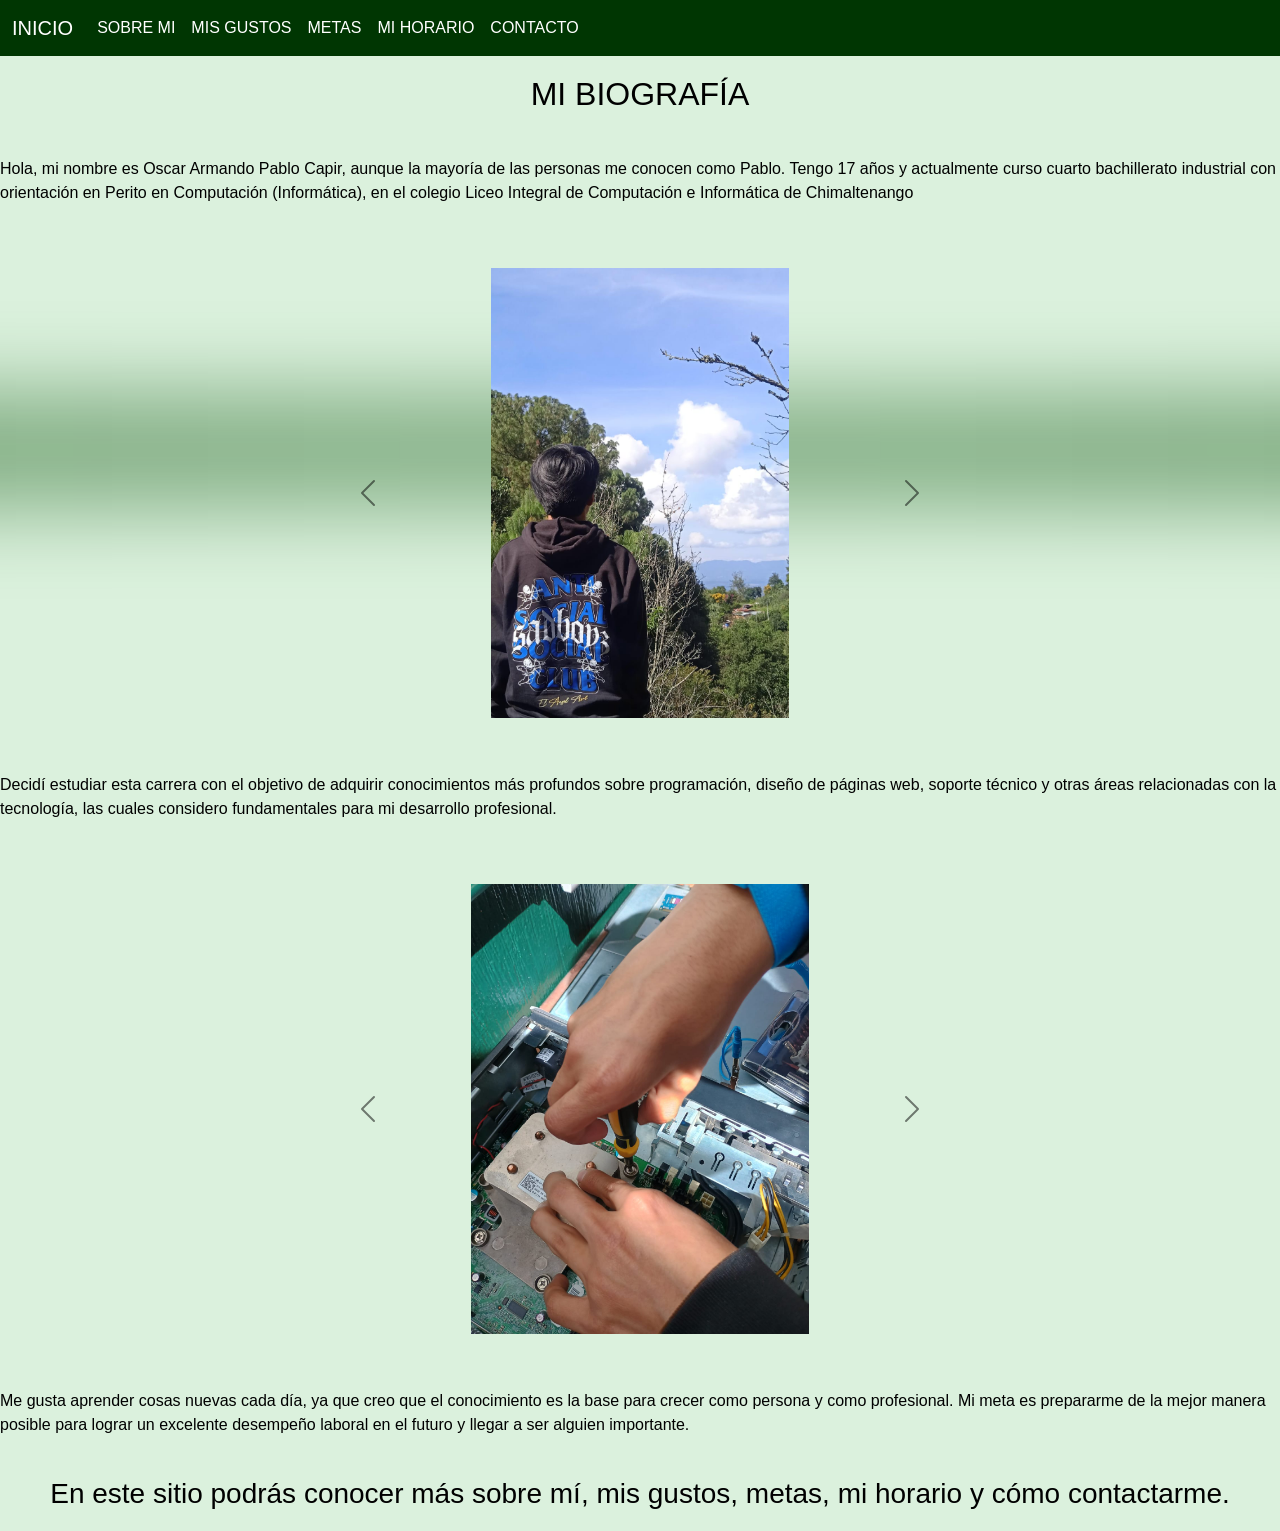
<file: index.html>
<!DOCTYPE html>
<html lang="en">
<head>
    <meta charset="UTF-8">
    <meta name="viewport" content="width= , initial-scale=1.0">
    <title>Document</title>
<!-- enlace boodstrap barra -->
<link href="https://cdn.jsdelivr.net/npm/bootstrap@5.3.8/dist/css/bootstrap.min.css" rel="stylesheet" integrity="sha384-sRIl4kxILFvY47J16cr9ZwB07vP4J8+LH7qKQnuqkuIAvNWLzeN8tE5YBujZqJLB" crossorigin="anonymous">
<!-- enlace boodstrap css --> 
<link rel="stylesheet" href="css/estilos.css">
<!-- enlace boodstrap logos -->
<link href="https://cdn.jsdelivr.net/npm/bootstrap-icons/font/bootstrap-icons.css" rel="stylesheet">
</head>
<!-- barra de navegacion -->
<nav class="navbar navbar-expand-lg navbar-dark fixed-top mi-navbar">

  <div class="container-fluid">
     <a class="navbar-brand" href="index.html">INICIO</a>
    <button class="navbar-toggler" type="button" data-bs-toggle="collapse" data-bs-target="#navbarNav" aria-controls="navbarNav" aria-expanded="false" aria-label="Toggle navigation">
      <span class="navbar-toggler-icon"></span>
    </button>
    <div class="collapse navbar-collapse" id="navbarNav">
      <ul class="navbar-nav">
        <li class="nav-item">
          <a class="nav-link" href="resouses/sobre_mi.html"> SOBRE MI </a>
        </li>
        <li class="nav-item">
          <a class="nav-link" href="resouses/mis_gustos.html"> MIS GUSTOS </a>
        </li>
        <li class="nav-item">
          <a class="nav-link" href="resouses/contacto.html"> METAS </a>
        </li>
        <li class="nav-item">
          <a class="nav-link" href="resouses/mi_horario.html"> MI HORARIO </a>
        </li>
        <li class="nav-item">
          <a class="nav-link" href="resouses/contacto.html"> CONTACTO </a>
        </li>
      </ul>
    </div>
  </div>
</nav>
<body>
    <!-- contenido sobre mi -->
<h2>MI BIOGRAFÍA</h2>
<br>
<p> Hola, mi nombre es Oscar Armando Pablo Capir, aunque la mayoría de las personas me conocen como Pablo. Tengo 17 años y actualmente curso cuarto bachillerato industrial con orientación en Perito en Computación (Informática), en el  colegio Liceo Integral de Computación e Informática de Chimaltenango </p>
<!-- CARRUSEL 1 -->
<div id="carouselInicio" class="carousel slide w-50 mx-auto mt-5" data-bs-ride="carousel">
  <div class="carousel-inner">

    <div class="carousel-item active">
      <img src="resouses/IMG/IM1.jpg" class="d-block w-100">
    </div>

    <div class="carousel-item">
      <img src="resouses/IMG/IM18.jpeg" class="d-block w-100">
    </div>
    <div class="carousel-item">
      <img src="resouses/IMG/IM19.jpeg" class="d-block w-100">
    </div>
  </div>

  <button class="carousel-control-prev carousel-control-dark"
          type="button" data-bs-target="#carouselInicio" data-bs-slide="prev">
    <span class="carousel-control-prev-icon"></span>
  </button>

  <button class="carousel-control-next carousel-control-dark"
          type="button" data-bs-target="#carouselInicio" data-bs-slide="next">
    <span class="carousel-control-next-icon"></span>
  </button>
</div>
<p> Decidí estudiar esta carrera con el objetivo de adquirir conocimientos más profundos sobre programación, diseño de páginas web, soporte técnico y otras áreas relacionadas con la tecnología, las cuales considero fundamentales para mi desarrollo profesional. </p>
 <!-- CARRUSEL 2 -->
  <div id="carouselDos" class="carousel slide w-50 mx-auto mt-5" data-bs-ride="carousel">
  <div class="carousel-inner">
    <div class="carousel-item active">
      <img src="resouses/IMG/IM8.jpeg" class="d-block w-100">
    </div>
    <div class="carousel-item">
      <img src="resouses/IMG/IM9.jpeg" class="d-block w-100">
    </div>
    <div class="carousel-item">
      <img src="resouses/IMG/IM10.jpeg" class="d-block w-100">
    </div>
    <div class="carousel-item">
      <img src="resouses/IMG/IM16.jpeg" class="d-block w-100">
    </div>
    <div class="carousel-item">
      <img src="resouses/IMG/IM20.jpeg" class="d-block w-100">
    </div>
    <div class="carousel-item">
      <img src="resouses/IMG/IM22.jpeg" class="d-block w-100">
    </div>
    <div class="carousel-item">
      <img src="resouses/IMG/IM21.jpeg" class="d-block w-100">
    </div>
  </div>
  <button class="carousel-control-prev carousel-control-dark"
          type="button" data-bs-target="#carouselDos" data-bs-slide="prev">
    <span class="carousel-control-prev-icon"></span>
  </button>

  <button class="carousel-control-next carousel-control-dark"
          type="button" data-bs-target="#carouselDos" data-bs-slide="next">
    <span class="carousel-control-next-icon"></span>
  </button>
</div>
<p> Me gusta aprender cosas nuevas cada día, ya que creo que el conocimiento es la base para crecer como persona y como profesional. Mi meta es prepararme de la mejor manera posible para lograr un excelente desempeño laboral en el futuro y llegar a ser alguien importante. </p>
<br>
<h3> En este sitio podrás conocer más sobre mí, mis gustos, metas, mi horario y cómo contactarme. </h3>
</body>
<script src="https://cdn.jsdelivr.net/npm/bootstrap@5.3.8/dist/js/bootstrap.bundle.min.js" integrity="sha384-FKyoEForCGlyvwx9Hj09JcYn3nv7wiPVlz7YYwJrWVcXK/BmnVDxM+D2scQbITxI" crossorigin="anonymous"></script>
</html>
</file>
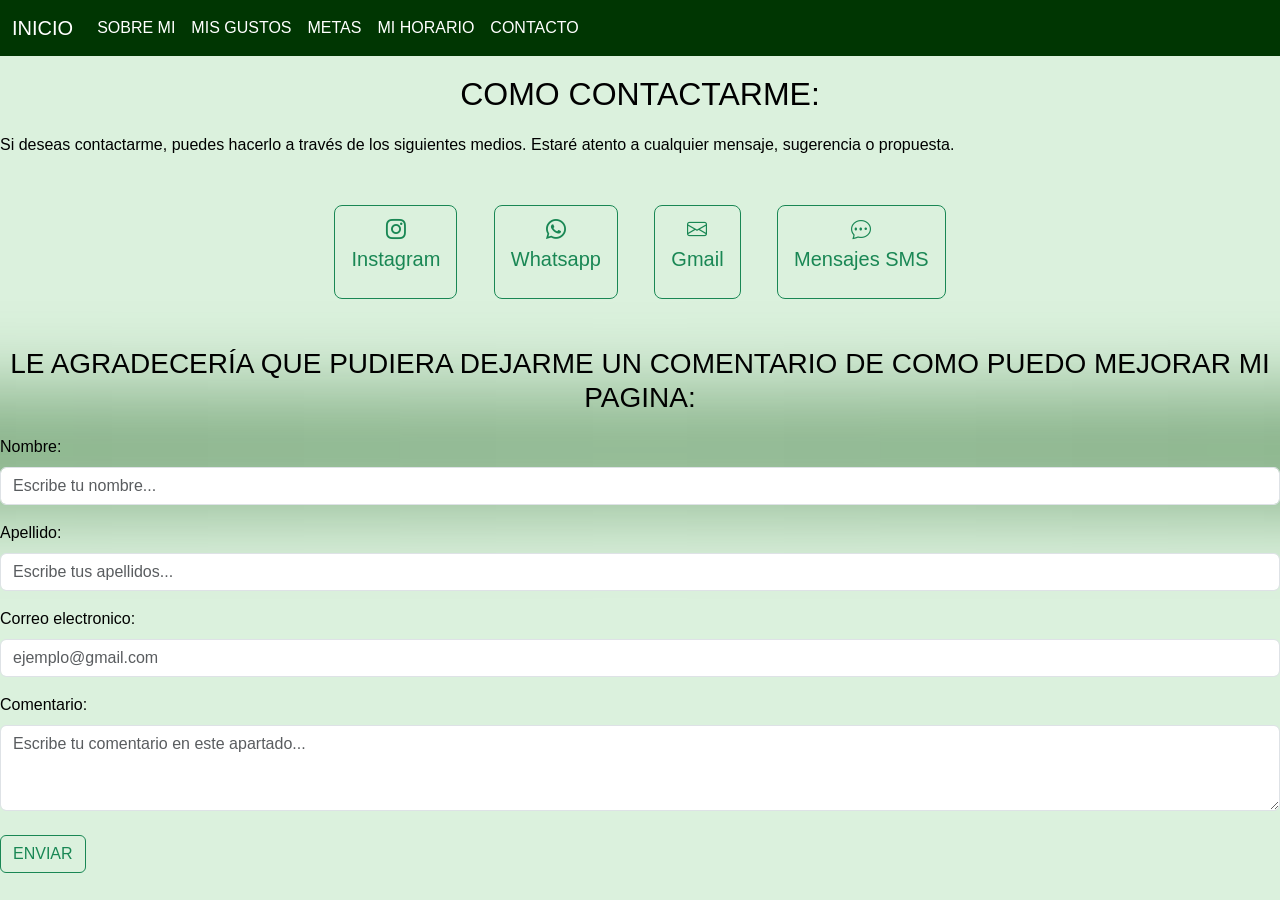
<file: resouses/contacto.html>
<!DOCTYPE html>
<html lang="en">
<head>
    <meta charset="UTF-8">
    <meta name="viewport" content="width=device-width, initial-scale=1.0">
    <title>Document</title>
<!-- enlace boodstrap barra -->
<link href="https://cdn.jsdelivr.net/npm/bootstrap@5.3.8/dist/css/bootstrap.min.css" rel="stylesheet" integrity="sha384-sRIl4kxILFvY47J16cr9ZwB07vP4J8+LH7qKQnuqkuIAvNWLzeN8tE5YBujZqJLB" crossorigin="anonymous">
<!-- enlace boodstrap css --> 
<link rel="stylesheet" href="../css/estilos.css">
<!-- enlace boodstrap logos -->
<link href="https://cdn.jsdelivr.net/npm/bootstrap-icons/font/bootstrap-icons.css" rel="stylesheet">
</head>
<!-- barra de navegacion -->
<nav class="navbar navbar-expand-lg navbar-dark fixed-top mi-navbar">

  <div class="container-fluid">
     <a class="navbar-brand" href="../index.html">INICIO</a>
    <button class="navbar-toggler" type="button" data-bs-toggle="collapse" data-bs-target="#navbarNav" aria-controls="navbarNav" aria-expanded="false" aria-label="Toggle navigation">
      <span class="navbar-toggler-icon"></span>
    </button>
    <div class="collapse navbar-collapse" id="navbarNav">
      <ul class="navbar-nav">
          <a class="nav-link" href="./sobre_mi.html"> SOBRE MI </a>
        <li class="nav-item">
          <a class="nav-link" href="./mis_gustos.html"> MIS GUSTOS </a>
        </li>
        <li class="nav-item">
          <a class="nav-link" href="./metas.html"> METAS </a>
        </li>
        <li class="nav-item">
          <a class="nav-link" href="./mi_horario.html"> MI HORARIO </a>
        </li>
        <li class="nav-item">
          <a class="nav-link" href="./contacto.html"> CONTACTO </a>
        </li>
      </ul>
    </div>
  </div>
</nav>
<body>
<h2>COMO CONTACTARME:</h2>
<p>Si deseas contactarme, puedes hacerlo a través de los siguientes medios. Estaré atento a cualquier mensaje, sugerencia o propuesta.</p>
<!-- Botones -->
<div class="text-center mt-5">

  <a href="https://www.instagram.com/a.pabloo_"
     target="_blank"
     class="btn btn-outline-success btn-lg mx-3">
    <i class="bi bi-instagram"></i>
    <p>Instagram</p>
  </a>

  <a href="https://wa.me/50235952498"
     target="_blank"
     class="btn btn-outline-success btn-lg mx-3">
    <i class="bi bi-whatsapp"></i>
    <p>Whatsapp</p>
  </a>
  <a href="mailto:pxblo.cuentasecundaria@gmail.com"
   class="btn btn-outline-success btn-lg mx-3">
  <i class="bi bi-envelope"></i>
  <p>Gmail</p>
  </a>
  <a href="sms:+50235952498"
   class="btn btn-outline-success btn-lg mx-3">
  <i class="bi bi-chat-dots"></i>
  <p>Mensajes SMS</p>
  </a>
</div>
<br>
<br>
<h3>LE AGRADECERÍA QUE PUDIERA DEJARME UN COMENTARIO DE COMO PUEDO MEJORAR MI PAGINA:</h3>
<!-- Comentario -->
<form action="https://formspree.io/f/xnjbykzy" method="POST">
<input type="hidden" name="_subject" value="Nuevo comentario desde tu web">
<div class="mb-3">
    <label for="Nombre" class="form-label">Nombre:</label>
    <input type="text" class="form-control" id="Nombre" name="Nombre" placeholder="Escribe tu nombre..." required>
</div>
<div class="mb-3">
    <label for="Apellido" class="form-label">Apellido:</label>
    <input type="text" class="form-control" id="Apellido" name="Apellido" placeholder="Escribe tus apellidos..." required>
  </div>
<div class="mb-3 ">
    <label for="correo" class="form-label">Correo electronico:</label>
    <input type="email" class="form-control" id="correo" name="correo" placeholder="ejemplo@gmail.com" required>
  </div>
  <div class="mb-4">
    <label for="comentario" class="form-label">Comentario:</label>
    <textarea class="form-control" id="comentario" name="comentario" rows="3" placeholder="Escribe tu comentario en este apartado..." required></textarea>
  </div>
  <button type="submit" class="btn btn-outline-success">ENVIAR</button>
</form>
</body>
<script src="https://cdn.jsdelivr.net/npm/bootstrap@5.3.8/dist/js/bootstrap.bundle.min.js" integrity="sha384-FKyoEForCGlyvwx9Hj09JcYn3nv7wiPVlz7YYwJrWVcXK/BmnVDxM+D2scQbITxI" crossorigin="anonymous"></script>
</html>
</file>
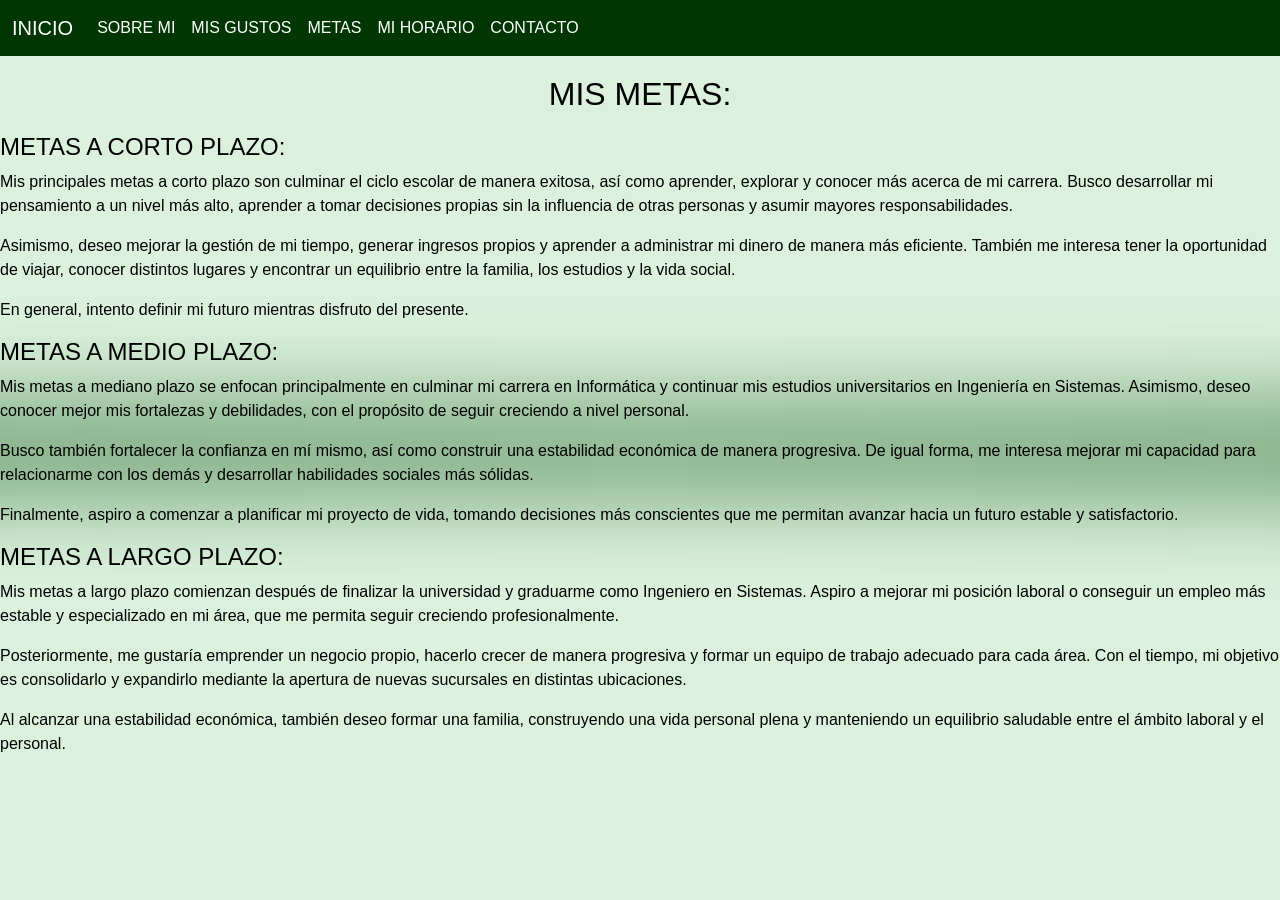
<file: resouses/metas.html>
<!DOCTYPE html>
<html lang="en">
<head>
    <meta charset="UTF-8">
    <meta name="viewport" content="width=device-width, initial-scale=1.0">
    <title>Document</title>
<!-- enlace boodstrap barra -->
<link href="https://cdn.jsdelivr.net/npm/bootstrap@5.3.8/dist/css/bootstrap.min.css" rel="stylesheet" integrity="sha384-sRIl4kxILFvY47J16cr9ZwB07vP4J8+LH7qKQnuqkuIAvNWLzeN8tE5YBujZqJLB" crossorigin="anonymous">
<!-- enlace boodstrap css --> 
<link rel="stylesheet" href="../css/estilos.css">
<!-- enlace boodstrap logos -->
<link href="https://cdn.jsdelivr.net/npm/bootstrap-icons/font/bootstrap-icons.css" rel="stylesheet">
</head>
<!-- barra de navegacion -->
<nav class="navbar navbar-expand-lg navbar-dark fixed-top mi-navbar">

  <div class="container-fluid">
     <a class="navbar-brand" href="../index.html">INICIO</a>
    <button class="navbar-toggler" type="button" data-bs-toggle="collapse" data-bs-target="#navbarNav" aria-controls="navbarNav" aria-expanded="false" aria-label="Toggle navigation">
      <span class="navbar-toggler-icon"></span>
    </button>
    <div class="collapse navbar-collapse" id="navbarNav">
      <ul class="navbar-nav">
        <li class="nav-item">
          <a class="nav-link active" aria-current="page" href="./sobre_mi.html"> SOBRE MI </a>
        </li>
        <li class="nav-item">
          <a class="nav-link" href="./mis_gustos.html"> MIS GUSTOS </a>
        </li>
        <li class="nav-item">
          <a class="nav-link" href="./metas.html"> METAS </a>
        </li>
        <li class="nav-item">
          <a class="nav-link" href="./mi_horario.html"> MI HORARIO </a>
        </li>
        <li class="nav-item">
          <a class="nav-link" href="./contacto.html"> CONTACTO </a>
        </li>
      </ul>
    </div>
  </div>
</nav>
<body>
<h2>MIS METAS:</h2>
<h4>METAS A CORTO PLAZO:</h4>
<p>Mis principales metas a corto plazo son culminar el ciclo escolar de manera exitosa, así como aprender, explorar y conocer más acerca de mi carrera. Busco desarrollar mi pensamiento a un nivel más alto, aprender a tomar decisiones propias sin la influencia de otras personas y asumir mayores responsabilidades. </p>
<p>Asimismo, deseo mejorar la gestión de mi tiempo, generar ingresos propios y aprender a administrar mi dinero de manera más eficiente. También me interesa tener la oportunidad de viajar, conocer distintos lugares y encontrar un equilibrio entre la familia, los estudios y la vida social.</p>
<p>En general, intento definir mi futuro mientras disfruto del presente.</p>
<h4>METAS A MEDIO PLAZO:</h4>
<p>Mis metas a mediano plazo se enfocan principalmente en culminar mi carrera en Informática y continuar mis estudios universitarios en Ingeniería en Sistemas. Asimismo, deseo conocer mejor mis fortalezas y debilidades, con el propósito de seguir creciendo a nivel personal.</p>
<p>Busco también fortalecer la confianza en mí mismo, así como construir una estabilidad económica de manera progresiva. De igual forma, me interesa mejorar mi capacidad para relacionarme con los demás y desarrollar habilidades sociales más sólidas.</p>
<p>Finalmente, aspiro a comenzar a planificar mi proyecto de vida, tomando decisiones más conscientes que me permitan avanzar hacia un futuro estable y satisfactorio.</p>
<h4>METAS A LARGO PLAZO:</h4>
<p>Mis metas a largo plazo comienzan después de finalizar la universidad y graduarme como Ingeniero en Sistemas. Aspiro a mejorar mi posición laboral o conseguir un empleo más estable y especializado en mi área, que me permita seguir creciendo profesionalmente.  </p>
<p>Posteriormente, me gustaría emprender un negocio propio, hacerlo crecer de manera progresiva y formar un equipo de trabajo adecuado para cada área. Con el tiempo, mi objetivo es consolidarlo y expandirlo mediante la apertura de nuevas sucursales en distintas ubicaciones.</p>
<p>Al alcanzar una estabilidad económica, también deseo formar una familia, construyendo una vida personal plena y manteniendo un equilibrio saludable entre el ámbito laboral y el personal.</p>
</body>
<script src="https://cdn.jsdelivr.net/npm/bootstrap@5.3.8/dist/js/bootstrap.bundle.min.js" integrity="sha384-FKyoEForCGlyvwx9Hj09JcYn3nv7wiPVlz7YYwJrWVcXK/BmnVDxM+D2scQbITxI" crossorigin="anonymous"></script>
</html>
</file>
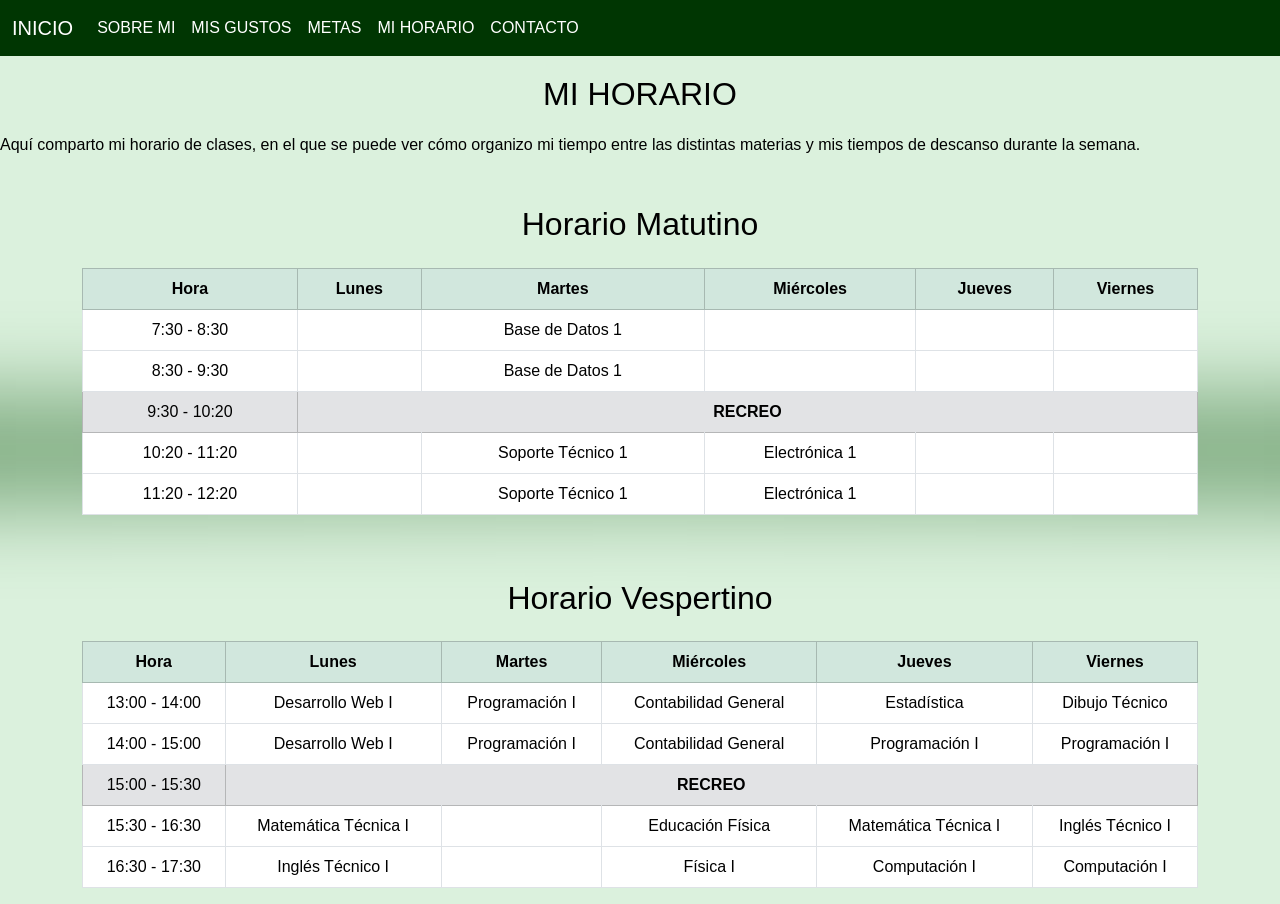
<file: resouses/mi_horario.html>
<!DOCTYPE html>
<html lang="en">
<head>
    <meta charset="UTF-8">
    <meta name="viewport" content="width=device-width, initial-scale=1.0">
    <title>Document</title>
<!-- enlace boodstrap barra -->
<link href="https://cdn.jsdelivr.net/npm/bootstrap@5.3.8/dist/css/bootstrap.min.css" rel="stylesheet" integrity="sha384-sRIl4kxILFvY47J16cr9ZwB07vP4J8+LH7qKQnuqkuIAvNWLzeN8tE5YBujZqJLB" crossorigin="anonymous">
<!-- enlace boodstrap css --> 
<link rel="stylesheet" href="../css/estilos.css">
<!-- enlace boodstrap logos -->
<link href="https://cdn.jsdelivr.net/npm/bootstrap-icons/font/bootstrap-icons.css" rel="stylesheet">
</head>
<!-- barra de navegacion -->
<nav class="navbar navbar-expand-lg navbar-dark fixed-top mi-navbar">

  <div class="container-fluid">
     <a class="navbar-brand" href="../index.html">INICIO</a>
    <button class="navbar-toggler" type="button" data-bs-toggle="collapse" data-bs-target="#navbarNav" aria-controls="navbarNav" aria-expanded="false" aria-label="Toggle navigation">
      <span class="navbar-toggler-icon"></span>
    </button>
    <div class="collapse navbar-collapse" id="navbarNav">
      <ul class="navbar-nav">
        <li class="nav-item">
          <a class="nav-link" href="./sobre_mi.html"> SOBRE MI </a>
        </li>
        <li class="nav-item">
          <a class="nav-link" href="./mis_gustos.html"> MIS GUSTOS </a>
        </li>
        <li class="nav-item">
          <a class="nav-link" href="./metas.html"> METAS </a>
        </li>
        <li class="nav-item">
          <a class="nav-link" href="./mi_horario.html"> MI HORARIO </a>
        </li>
        <li class="nav-item">
          <a class="nav-link" href="./contacto.html"> CONTACTO </a>
        </li>
      </ul>
    </div>
  </div>
</nav>
<body>
    <h2>MI HORARIO</h2>
    <p>Aquí comparto mi horario de clases, en el que se puede ver cómo organizo mi tiempo entre las distintas materias y mis tiempos de descanso durante la semana. </p>
    <!-- Horario matutino -->
    <div class="container mt-5 mb-5">

    <h2 class="text-center mb-4">Horario Matutino</h2>
    <div class="table-responsive">
        <table class="table table-bordered text-center align-middle">

           <thead class="table-success">
                <tr>
                    <th>Hora</th>
                    <th>Lunes</th>
                    <th>Martes</th>
                    <th>Miércoles</th>
                    <th>Jueves</th>
                    <th>Viernes</th>
                </tr>
            </thead>

            <tbody>
                <tr>
                    <td>7:30 - 8:30</td>
                    <td></td>
                    <td>Base de Datos 1</td>
                    <td></td>
                    <td></td>
                    <td></td>
                </tr>

                <tr>
                    <td>8:30 - 9:30</td>
                    <td></td>
                    <td>Base de Datos 1</td>
                    <td></td>
                    <td></td>
                    <td></td>
                </tr>

                <!-- RECREO -->
                <tr class="table-secondary">
                    <td>9:30 - 10:20</td>
                    <td colspan="5" class="fw-bold">RECREO</td>
                </tr>

                <tr>
                    <td>10:20 - 11:20</td>
                    <td></td>
                    <td>Soporte Técnico 1</td>
                    <td>Electrónica 1</td>
                    <td></td>
                    <td></td>
                </tr>

                <tr>
                    <td>11:20 - 12:20</td>
                    <td></td>
                    <td>Soporte Técnico 1</td>
                    <td>Electrónica 1</td>
                    <td></td>
                    <td></td>
                </tr>
            </tbody>

        </table>
    </div>

    </div>
    <!-- Horario Vespertino -->
    <div class="container mt-5">

    <h2 class="text-center mb-4">Horario Vespertino</h2>

    <div class="table-responsive">
        <table class="table table-bordered text-center align-middle">

            <thead class="table-success">
                <tr>
                    <th>Hora</th>
                    <th>Lunes</th>
                    <th>Martes</th>
                    <th>Miércoles</th>
                    <th>Jueves</th>
                    <th>Viernes</th>
                </tr>
            </thead>

            <tbody>
                <tr>
                    <td>13:00 - 14:00</td>
                    <td>Desarrollo Web I</td>
                    <td>Programación I</td>
                    <td>Contabilidad General</td>
                    <td>Estadística</td>
                    <td>Dibujo Técnico</td>
                </tr>

                <tr>
                    <td>14:00 - 15:00</td>
                    <td>Desarrollo Web I</td>
                    <td>Programación I</td>
                    <td>Contabilidad General</td>
                    <td>Programación I</td>
                    <td>Programación I</td>
                </tr>

                <!-- RECREO -->
                <tr class="table-secondary">
                    <td>15:00 - 15:30</td>
                    <td colspan="5" class="fw-bold">RECREO</td>
                </tr>

                <tr>
                    <td>15:30 - 16:30</td>
                    <td>Matemática Técnica I</td>
                    <td></td>
                    <td>Educación Física</td>
                    <td>Matemática Técnica I</td>
                    <td>Inglés Técnico I</td>
                </tr>

                <tr>
                    <td>16:30 - 17:30</td>
                    <td>Inglés Técnico I</td>
                    <td></td>
                    <td>Física I</td>
                    <td>Computación I</td>
                    <td>Computación I</td>
                </tr>
            </tbody>

        </table>
    </div>

    </div>

</body>
<script src="https://cdn.jsdelivr.net/npm/bootstrap@5.3.8/dist/js/bootstrap.bundle.min.js" integrity="sha384-FKyoEForCGlyvwx9Hj09JcYn3nv7wiPVlz7YYwJrWVcXK/BmnVDxM+D2scQbITxI" crossorigin="anonymous"></script>
</html>
</file>
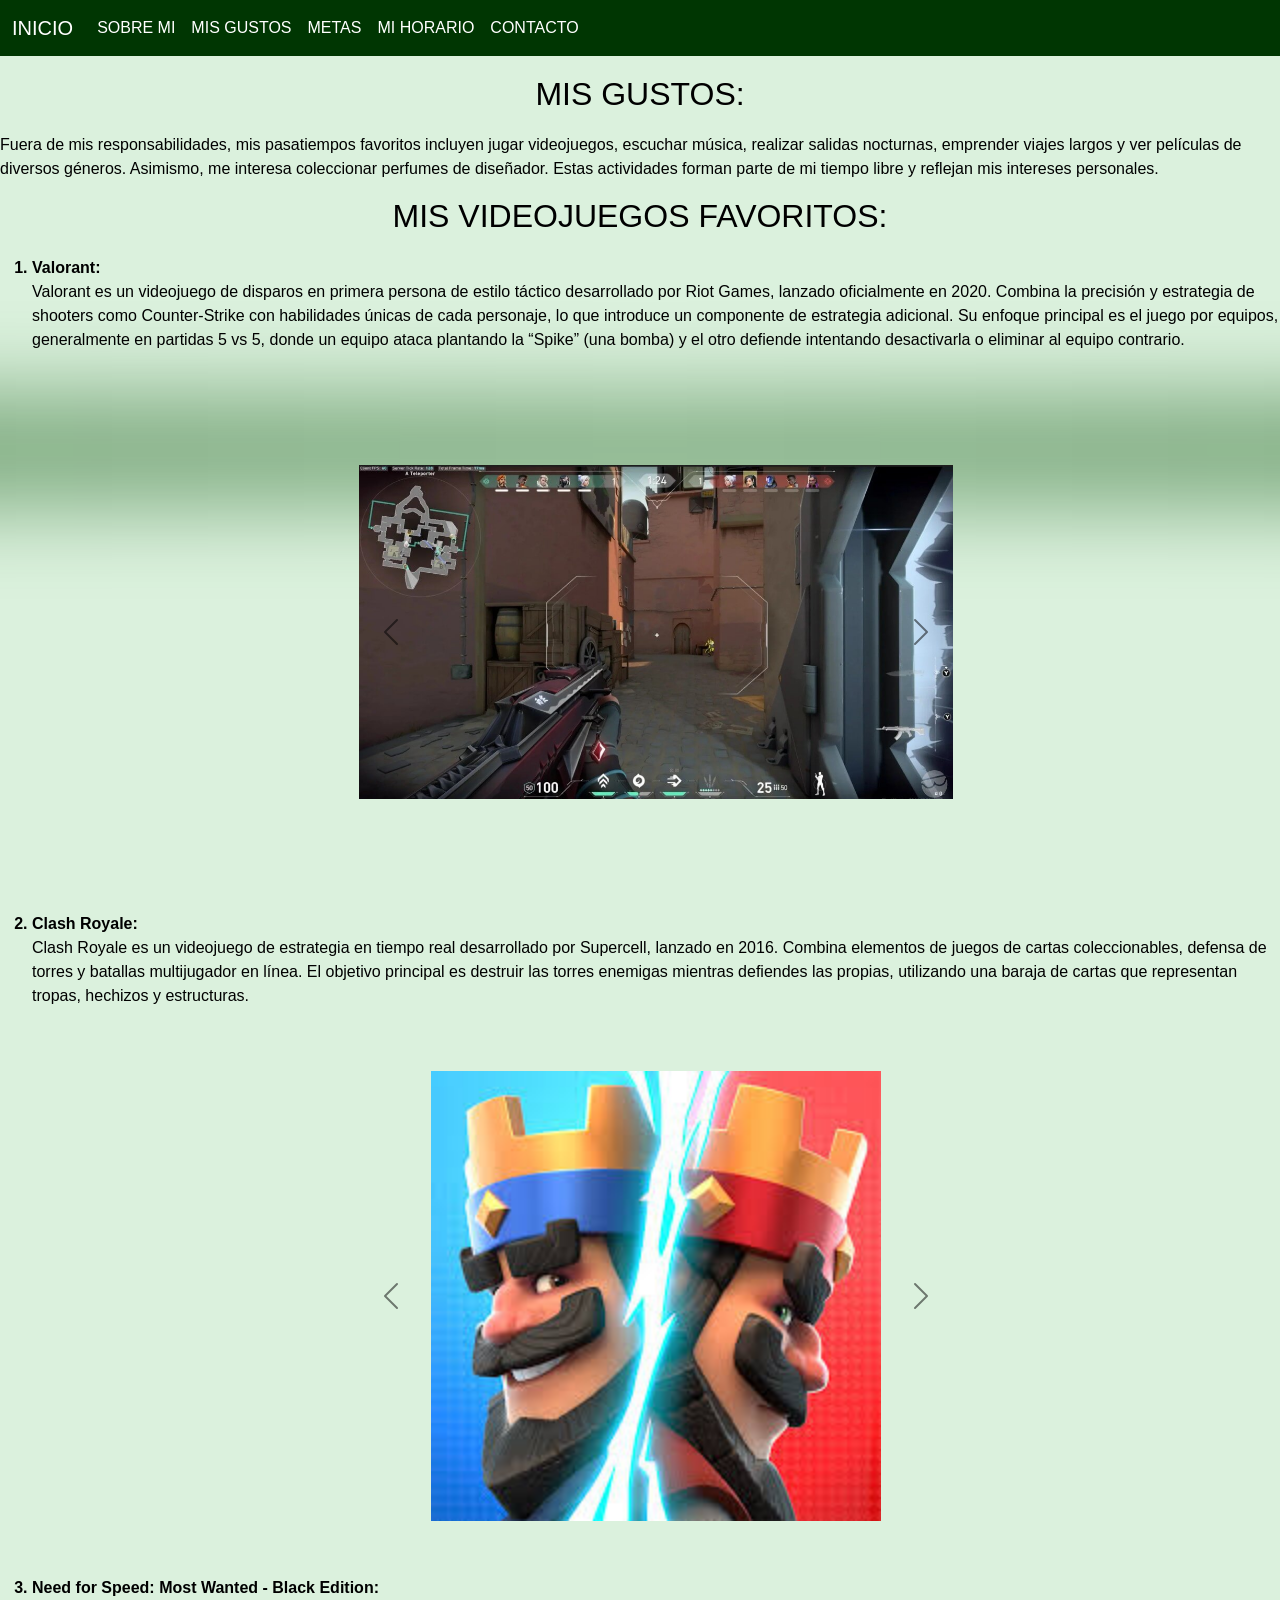
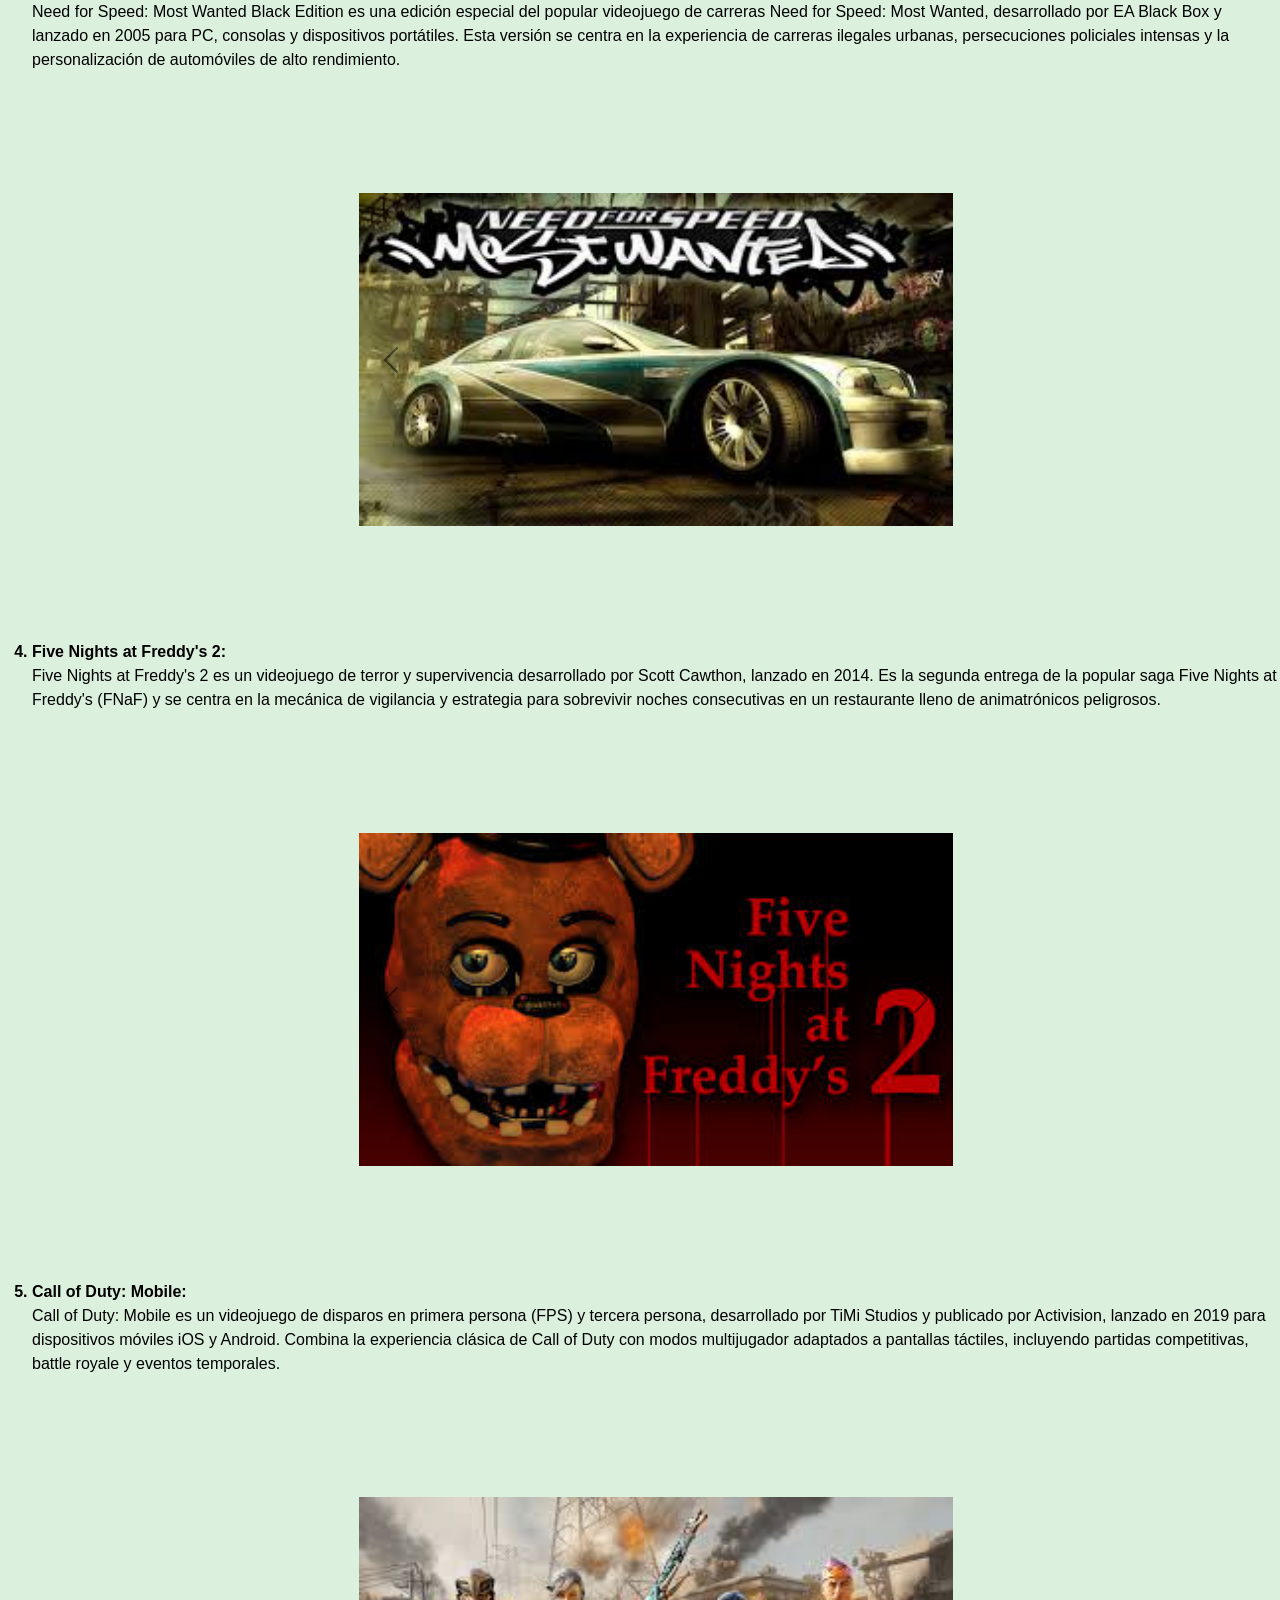
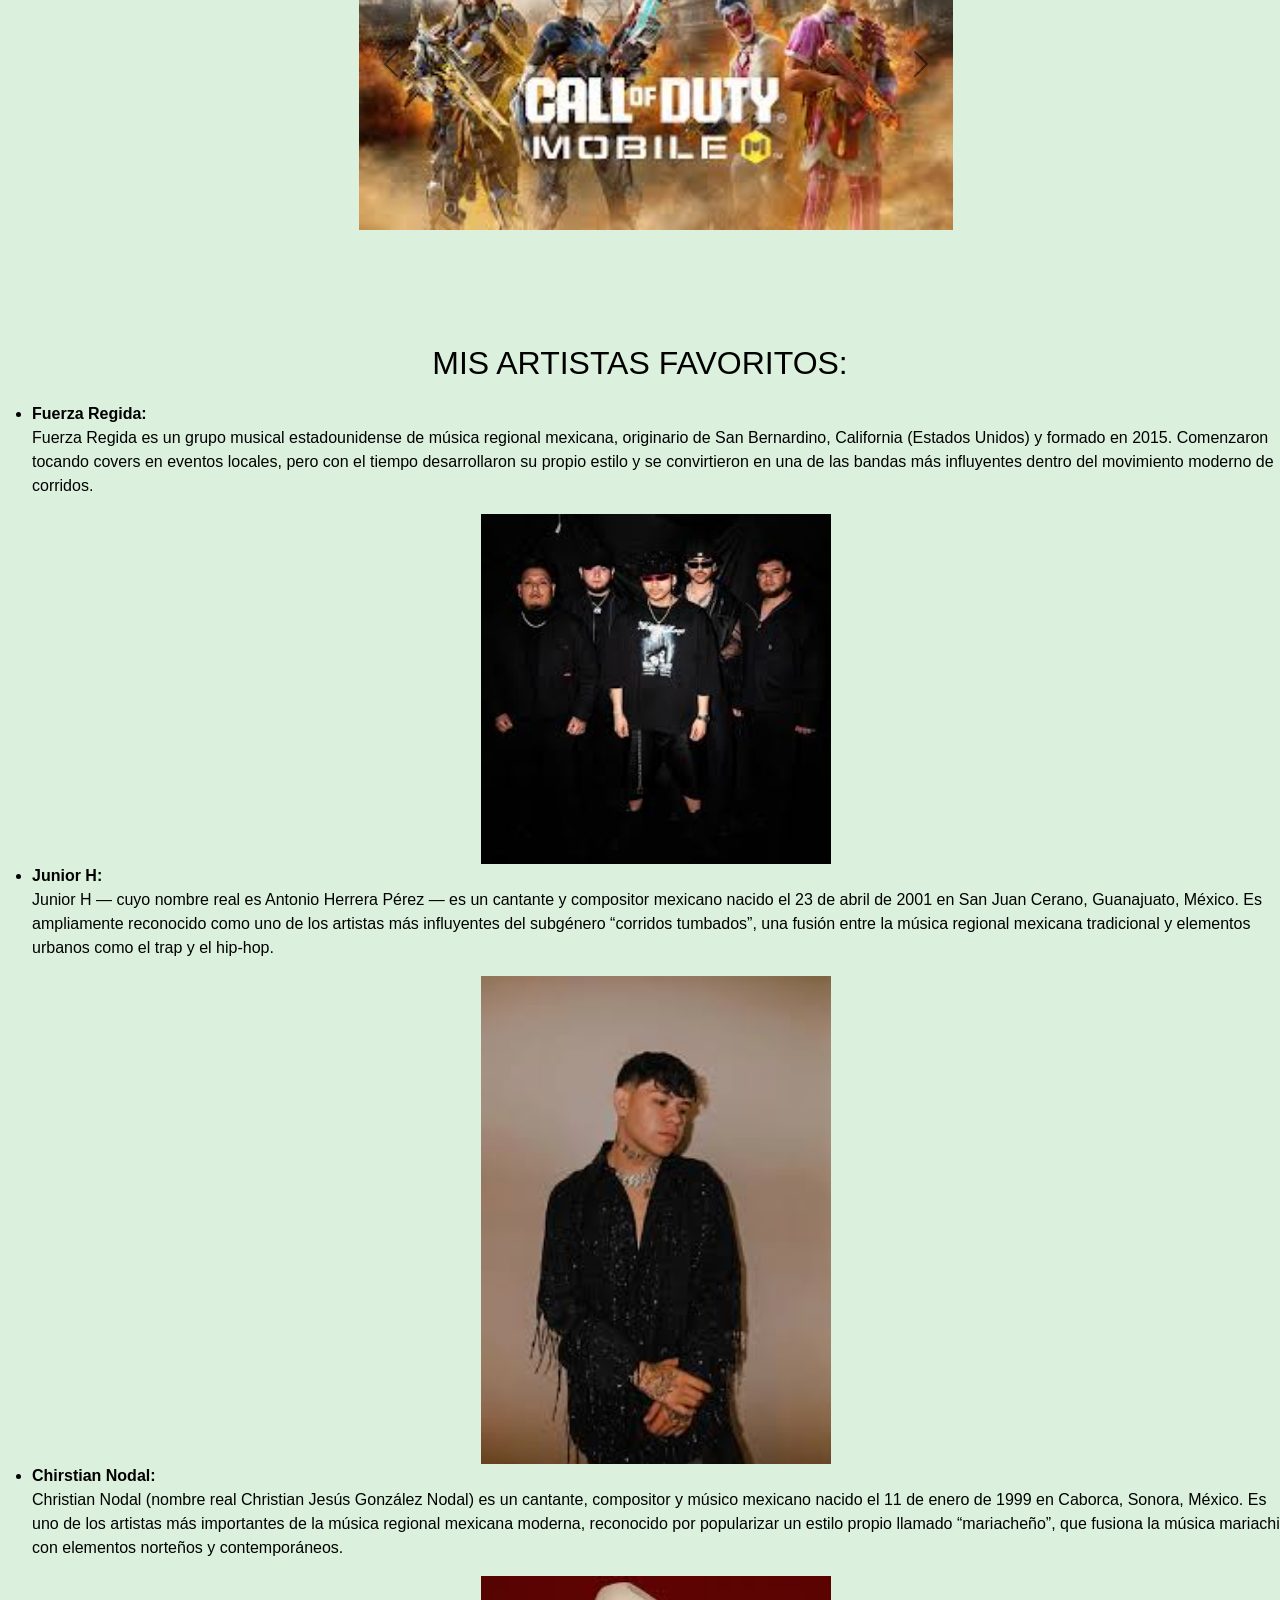
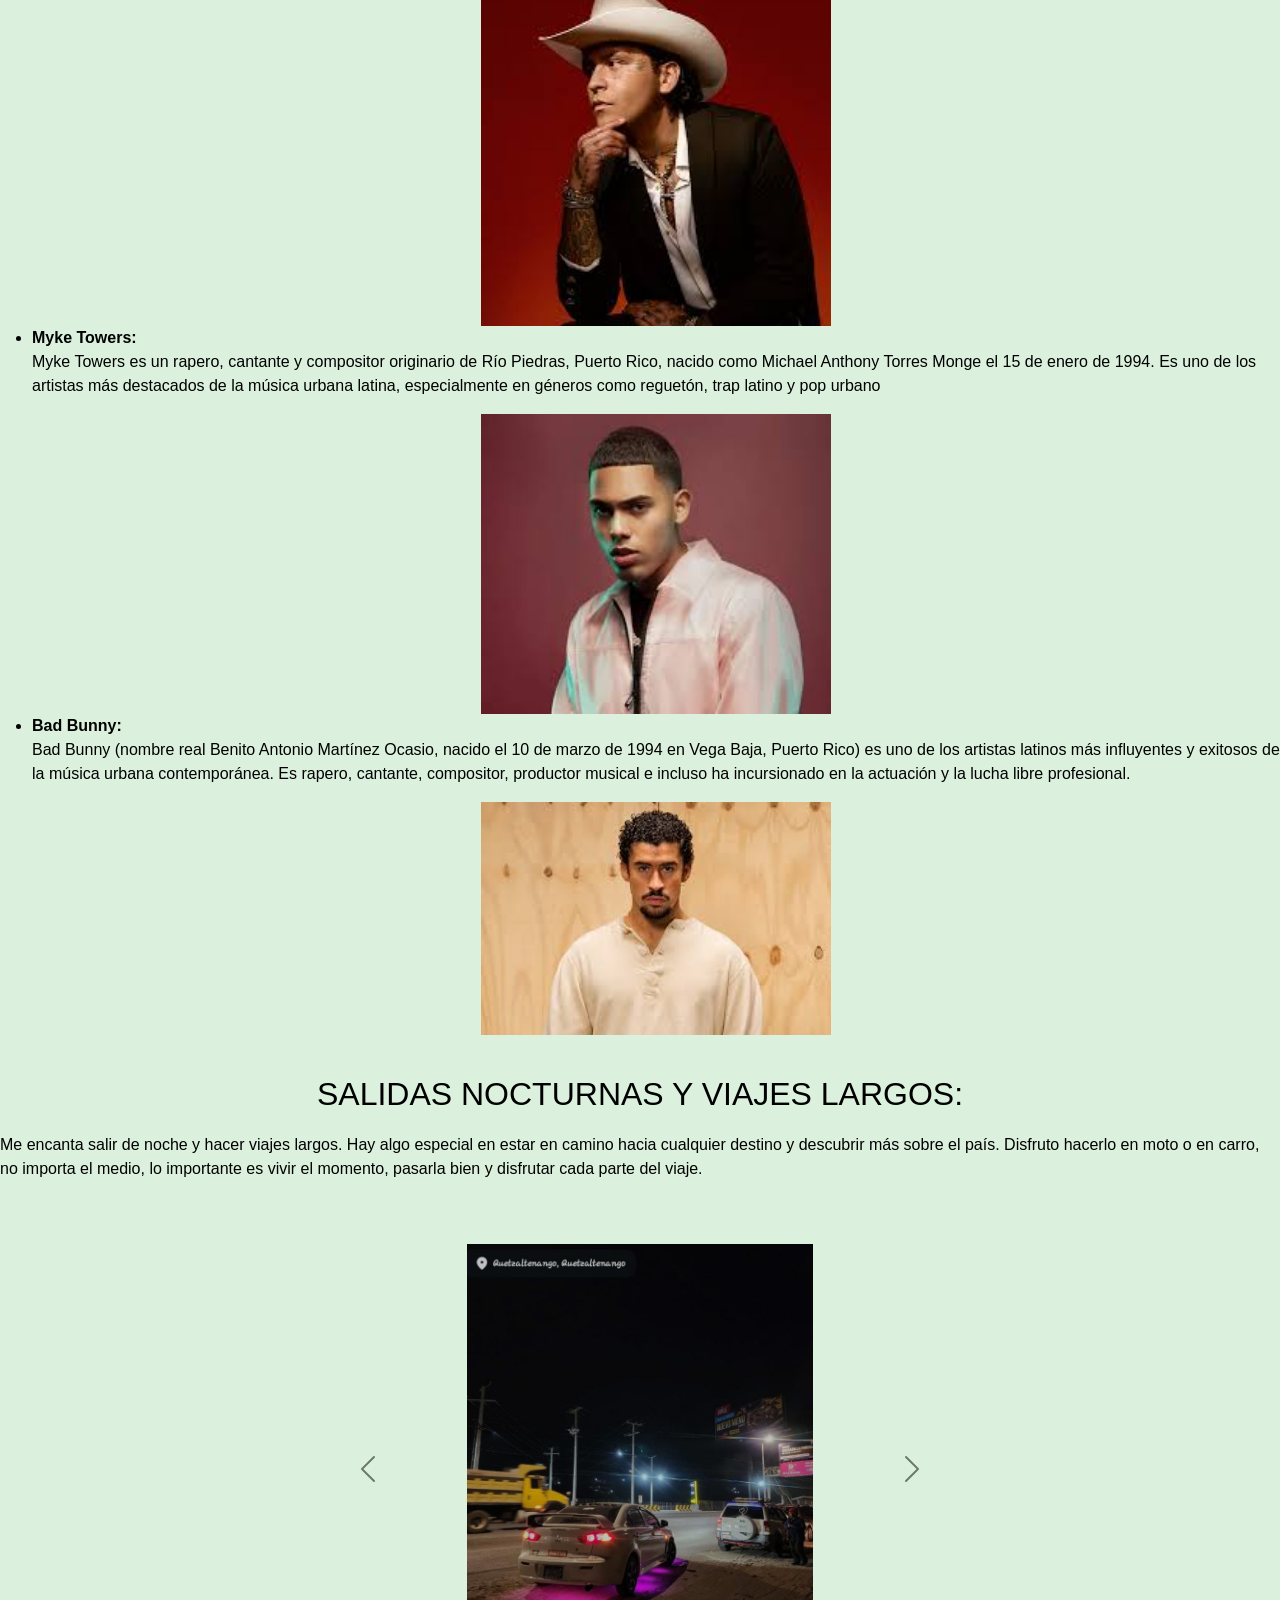
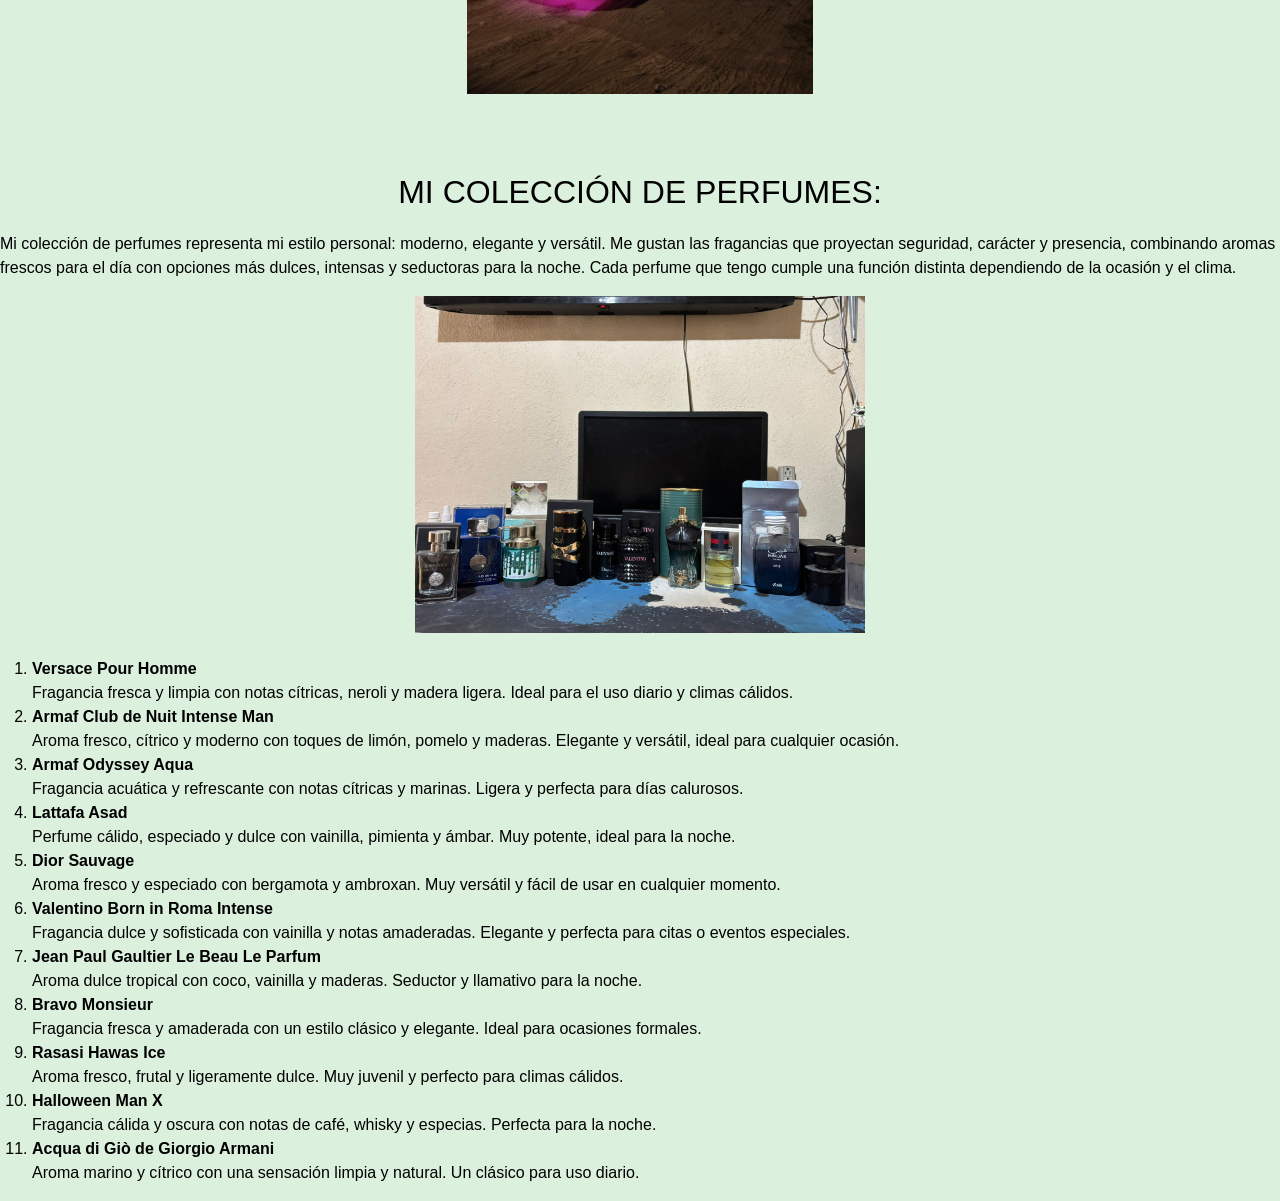
<file: resouses/mis_gustos.html>
<!DOCTYPE html>
<html lang="en">
<head>
    <meta charset="UTF-8">
    <meta name="viewport" content="width=device-width, initial-scale=1.0">
    <title>Document</title>
<!-- enlace boodstrap barra -->
<link href="https://cdn.jsdelivr.net/npm/bootstrap@5.3.8/dist/css/bootstrap.min.css" rel="stylesheet" integrity="sha384-sRIl4kxILFvY47J16cr9ZwB07vP4J8+LH7qKQnuqkuIAvNWLzeN8tE5YBujZqJLB" crossorigin="anonymous">
<!-- enlace boodstrap css --> 
<link rel="stylesheet" href="../css/estilos.css">
<!-- enlace boodstrap logos -->
<link href="https://cdn.jsdelivr.net/npm/bootstrap-icons/font/bootstrap-icons.css" rel="stylesheet">
</head>
<!-- barra de navegacion -->
<nav class="navbar navbar-expand-lg navbar-dark fixed-top mi-navbar">
  <div class="container-fluid">
     <a class="navbar-brand" href="../index.html">INICIO</a>
    <button class="navbar-toggler" type="button" data-bs-toggle="collapse" data-bs-target="#navbarNav" aria-controls="navbarNav" aria-expanded="false" aria-label="Toggle navigation">
      <span class="navbar-toggler-icon"></span>
    </button>
    <div class="collapse navbar-collapse" id="navbarNav">
      <ul class="navbar-nav">
        <li class="nav-item">
          <a class="nav-link" href="./sobre_mi.html"> SOBRE MI </a>
        </li>
        <li class="nav-item">
          <a class="nav-link" href="./mis_gustos.html"> MIS GUSTOS </a>
        </li>
        <li class="nav-item">
          <a class="nav-link" href="./metas.html"> METAS </a>
        </li>
        <li class="nav-item">
          <a class="nav-link" href="./mi_horario.html"> MI HORARIO </a>
        </li>
        <li class="nav-item">
          <a class="nav-link" href="./contacto.html"> CONTACTO </a>
        </li>
      </ul>
    </div>
  </div>
</nav>
<body>
<h2> MIS GUSTOS: </h2>
<p>Fuera de mis responsabilidades, mis pasatiempos favoritos incluyen jugar videojuegos, escuchar música, realizar salidas nocturnas, emprender viajes largos y ver películas de diversos géneros. Asimismo, me interesa coleccionar perfumes de diseñador. Estas actividades forman parte de mi tiempo libre y reflejan mis intereses personales. </p>
<h2>MIS VIDEOJUEGOS FAVORITOS:</h2>
<ol>
  <b><li>Valorant:</li></b>
  <p>Valorant es un videojuego de disparos en primera persona de estilo táctico desarrollado por Riot Games, lanzado oficialmente en 2020. Combina la precisión y estrategia de shooters como Counter-Strike con habilidades únicas de cada personaje, lo que introduce un componente de estrategia adicional. Su enfoque principal es el juego por equipos, generalmente en partidas 5 vs 5, donde un equipo ataca plantando la “Spike” (una bomba) y el otro defiende intentando desactivarla o eliminar al equipo contrario.</p>
  <!-- CARRUSEL 1 -->
  <div id="carouselUno" class="carousel slide w-50 mx-auto" data-bs-ride="carousel">
  <div class="carousel-inner">
    <div class="carousel-item active">
      <img src="IMG/IM23.jpg"d-block w-100>
    </div>
    <div class="carousel-item">
      <img src="IMG/IM24.jpg" class="d-block w-100">
    </div>
    <div class="carousel-item">
      <img src="IMG/IM25.jpg" class="d-block w-100">
    </div>
  </div>
  <button class="carousel-control-prev carousel-control-dark"
          type="button" data-bs-target="#carouselUno" data-bs-slide="prev">
    <span class="carousel-control-prev-icon"></span>
  </button>

  <button class="carousel-control-next carousel-control-dark"
          type="button" data-bs-target="#carouselUno" data-bs-slide="next">
    <span class="carousel-control-next-icon"></span>
  </button>
  </div>
  <b><li>Clash Royale:</li></b>
  <p>Clash Royale es un videojuego de estrategia en tiempo real desarrollado por Supercell, lanzado en 2016. Combina elementos de juegos de cartas coleccionables, defensa de torres y batallas multijugador en línea. El objetivo principal es destruir las torres enemigas mientras defiendes las propias, utilizando una baraja de cartas que representan tropas, hechizos y estructuras.</p>
  <!-- CARRUSEL 2 -->
  <div id="carouselDos" class="carousel slide w-50 mx-auto mt-5" data-bs-ride="carousel">
  <div class="carousel-inner">
    <div class="carousel-item active">
      <img src="IMG/IM26.jpg" class="d-block w-100">
    </div>
    <div class="carousel-item">
      <img src="IMG/IM27.jpg" class="d-block w-100">
    </div>
    <div class="carousel-item">
      <img src="IMG/IM28.jpg" class="d-block w-100">
    </div>
  </div>
  <button class="carousel-control-prev carousel-control-dark"
          type="button" data-bs-target="#carouselDos" data-bs-slide="prev">
    <span class="carousel-control-prev-icon"></span>
  </button>
  <button class="carousel-control-next carousel-control-dark"
          type="button" data-bs-target="#carouselDos" data-bs-slide="next">
    <span class="carousel-control-next-icon"></span>
  </button>
  </div>
  <b><li>Need for Speed: Most Wanted - Black Edition:</li></b>
  <p>Need for Speed: Most Wanted Black Edition es una edición especial del popular videojuego de carreras Need for Speed: Most Wanted, desarrollado por EA Black Box y lanzado en 2005 para PC, consolas y dispositivos portátiles. Esta versión se centra en la experiencia de carreras ilegales urbanas, persecuciones policiales intensas y la personalización de automóviles de alto rendimiento.</p>
  <!-- CARRUSEL 3 -->
  <div id="carouselTres" class="carousel slide w-50 mx-auto mt-5" data-bs-ride="carousel">
  <div class="carousel-inner">
    <div class="carousel-item active">
      <img src="IMG/29.jpg" class="d-block w-100">
    </div>
    <div class="carousel-item">
      <img src="IMG/30.jpg" class="d-block w-100">
    </div>
    <div class="carousel-item">
      <img src="IMG/31.jpg" class="d-block w-100">
    </div>
  </div>
  <button class="carousel-control-prev carousel-control-dark"
          type="button" data-bs-target="#carouselTres" data-bs-slide="prev">
    <span class="carousel-control-prev-icon"></span>
  </button>

  <button class="carousel-control-next carousel-control-dark"
          type="button" data-bs-target="#carouselTres" data-bs-slide="next">
    <span class="carousel-control-next-icon"></span>
  </button>
</div>
  <b><li>Five Nights at Freddy's 2:</li></b>
  <p>Five Nights at Freddy's 2 es un videojuego de terror y supervivencia desarrollado por Scott Cawthon, lanzado en 2014. Es la segunda entrega de la popular saga Five Nights at Freddy's (FNaF) y se centra en la mecánica de vigilancia y estrategia para sobrevivir noches consecutivas en un restaurante lleno de animatrónicos peligrosos.</p>
    <!-- CARRUSEL 4 -->
  <div id="carouselCuatro" class="carousel slide w-50 mx-auto mt-5" data-bs-ride="carousel">
  <div class="carousel-inner">
    <div class="carousel-item active">
      <img src="IMG/32.jpg" class="d-block w-100">
    </div>
    <div class="carousel-item">
      <img src="IMG/33.jpg" class="d-block w-100">
    </div>
    <div class="carousel-item">
      <img src="IMG/34.jpg" class="d-block w-100">
    </div>
  </div>
  <button class="carousel-control-prev carousel-control-dark"
          type="button" data-bs-target="#carouselCuatro" data-bs-slide="prev">
    <span class="carousel-control-prev-icon"></span>
  </button>

  <button class="carousel-control-next carousel-control-dark"
          type="button" data-bs-target="#carouselCuatro" data-bs-slide="next">
    <span class="carousel-control-next-icon"></span>
  </button>
</div>
  <b><li>Call of Duty: Mobile:</li></b>
  <p>Call of Duty: Mobile es un videojuego de disparos en primera persona (FPS) y tercera persona, desarrollado por TiMi Studios y publicado por Activision, lanzado en 2019 para dispositivos móviles iOS y Android. Combina la experiencia clásica de Call of Duty con modos multijugador adaptados a pantallas táctiles, incluyendo partidas competitivas, battle royale y eventos temporales.</p>
    <!-- CARRUSEL 5 -->
<div id="carouselCinco" class="carousel slide w-50 mx-auto mt-5" data-bs-ride="carousel">
  <div class="carousel-inner">
    <div class="carousel-item active">
      <img src="IMG/35.jpg" class="d-block w-100">
    </div>
    <div class="carousel-item">
      <img src="IMG/36.jpg" class="d-block w-100">
    </div>
    <div class="carousel-item">
      <img src="IMG/37.jpg" class="d-block w-100">
    </div>
  </div>
  <button class="carousel-control-prev carousel-control-dark"
          type="button" data-bs-target="#carouselCinco" data-bs-slide="prev">
    <span class="carousel-control-prev-icon"></span>
  </button>

  <button class="carousel-control-next carousel-control-dark"
          type="button" data-bs-target="#carouselCinco" data-bs-slide="next">
    <span class="carousel-control-next-icon"></span>
  </button>
</div>
</ol>
<h2>MIS ARTISTAS FAVORITOS:</h2>
<ul>
  <b><li>Fuerza Regida:</li></b>
  <p>Fuerza Regida es un grupo musical estadounidense de música regional mexicana, originario de San Bernardino, California (Estados Unidos) y formado en 2015. Comenzaron tocando covers en eventos locales, pero con el tiempo desarrollaron su propio estilo y se convirtieron en una de las bandas más influyentes dentro del movimiento moderno de corridos.</p>
  <center><img src="IMG/38.jpg" alt=" "width="350"></center>
  <b><li>Junior H:</li></b>
  <p>Junior H — cuyo nombre real es Antonio Herrera Pérez — es un cantante y compositor mexicano nacido el 23 de abril de 2001 en San Juan Cerano, Guanajuato, México. Es ampliamente reconocido como uno de los artistas más influyentes del subgénero “corridos tumbados”, una fusión entre la música regional mexicana tradicional y elementos urbanos como el trap y el hip‑hop.</p>
  <center><img src="IMG/40.jpg" alt=" "width="350"></center>
  <b><li>Chirstian Nodal:</li></b>
  <p>Christian Nodal (nombre real Christian Jesús González Nodal) es un cantante, compositor y músico mexicano nacido el 11 de enero de 1999 en Caborca, Sonora, México. Es uno de los artistas más importantes de la música regional mexicana moderna, reconocido por popularizar un estilo propio llamado “mariacheño”, que fusiona la música mariachi con elementos norteños y contemporáneos.</p>
  <center><img src="IMG/39.jpg" alt=" "width="350"></center>
  <b><li>Myke Towers:</li></b>
  <p>Myke Towers es un rapero, cantante y compositor originario de Río Piedras, Puerto Rico, nacido como Michael Anthony Torres Monge el 15 de enero de 1994. Es uno de los artistas más destacados de la música urbana latina, especialmente en géneros como reguetón, trap latino y pop urbano</p>
  <center><img src="IMG/41.jpg" alt=" "width="350"></center>
  <b><li>Bad Bunny:</li></b>
  <p>Bad Bunny (nombre real Benito Antonio Martínez Ocasio, nacido el 10 de marzo de 1994 en Vega Baja, Puerto Rico) es uno de los artistas latinos más influyentes y exitosos de la música urbana contemporánea. Es rapero, cantante, compositor, productor musical e incluso ha incursionado en la actuación y la lucha libre profesional.</p>
  <center><img src="IMG/42.jpg" alt=" "width="350"></center>
</ul>
<br>
<h2>SALIDAS NOCTURNAS Y VIAJES LARGOS:</h2>
<p>Me encanta salir de noche y hacer viajes largos. Hay algo especial en estar en camino hacia cualquier destino y descubrir más sobre el país. Disfruto hacerlo en moto o en carro, no importa el medio, lo importante es vivir el momento, pasarla bien y disfrutar cada parte del viaje.</p>
    <!-- CARRUSEL 6 -->
<div id="carouselSeis" class="carousel slide w-50 mx-auto mt-5" data-bs-ride="carousel">
  <div class="carousel-inner">
    <div class="carousel-item active">
      <img src="IMG/44.jpeg" class="d-block w-100">
    </div>
    <div class="carousel-item">
      <img src="IMG/IM13.jpeg" class="d-block w-100">
    </div>
    <div class="carousel-item">
      <img src="IMG/IM14.jpeg" class="d-block w-100">
    </div>
  </div>
  <button class="carousel-control-prev carousel-control-dark"
          type="button" data-bs-target="#carouselSeis" data-bs-slide="prev">
    <span class="carousel-control-prev-icon"></span>
  </button>
  <button class="carousel-control-next carousel-control-dark"
          type="button" data-bs-target="#carouselSeis" data-bs-slide="next">
    <span class="carousel-control-next-icon"></span>
  </button>
</div>
<br>
<h2>MI COLECCIÓN DE PERFUMES:</h2>
<p>Mi colección de perfumes representa mi estilo personal: moderno, elegante y versátil. Me gustan las fragancias que proyectan seguridad, carácter y presencia, combinando aromas frescos para el día con opciones más dulces, intensas y seductoras para la noche. Cada perfume que tengo cumple una función distinta dependiendo de la ocasión y el clima.</p>
<center><img src="IMG/43.jpeg" alt=" "width="450"></center>
<br>
<ol>
  <li><b> Versace Pour Homme </b><br>Fragancia fresca y limpia con notas cítricas, neroli y madera ligera. Ideal para el uso diario y climas cálidos.</li>
  <li><b> Armaf Club de Nuit Intense Man </b><br>Aroma fresco, cítrico y moderno con toques de limón, pomelo y maderas. Elegante y versátil, ideal para cualquier ocasión. </li>
  <li><b> Armaf Odyssey Aqua </b><br> Fragancia acuática y refrescante con notas cítricas y marinas. Ligera y perfecta para días calurosos. </li>
  <li><b> Lattafa Asad </b><br> Perfume cálido, especiado y dulce con vainilla, pimienta y ámbar. Muy potente, ideal para la noche. </li>
  <li><b> Dior Sauvage </b><br> Aroma fresco y especiado con bergamota y ambroxan. Muy versátil y fácil de usar en cualquier momento. </li>
  <li><b> Valentino Born in Roma Intense </b><br> Fragancia dulce y sofisticada con vainilla y notas amaderadas. Elegante y perfecta para citas o eventos especiales. </li>
  <li><b> Jean Paul Gaultier Le Beau Le Parfum </b><br> Aroma dulce tropical con coco, vainilla y maderas. Seductor y llamativo para la noche. </li>
  <li><b> Bravo Monsieur </b><br> Fragancia fresca y amaderada con un estilo clásico y elegante. Ideal para ocasiones formales. </li>
  <li><b> Rasasi Hawas Ice </b><br> Aroma fresco, frutal y ligeramente dulce. Muy juvenil y perfecto para climas cálidos. </li>
  <li><b> Halloween Man X </b><br> Fragancia cálida y oscura con notas de café, whisky y especias. Perfecta para la noche. </li>
  <li><b> Acqua di Giò de Giorgio Armani </b><br> Aroma marino y cítrico con una sensación limpia y natural. Un clásico para uso diario. </li>
</ol>
</body>
<script src="https://cdn.jsdelivr.net/npm/bootstrap@5.3.8/dist/js/bootstrap.bundle.min.js" integrity="sha384-FKyoEForCGlyvwx9Hj09JcYn3nv7wiPVlz7YYwJrWVcXK/BmnVDxM+D2scQbITxI" crossorigin="anonymous"></script>
</html>
</file>
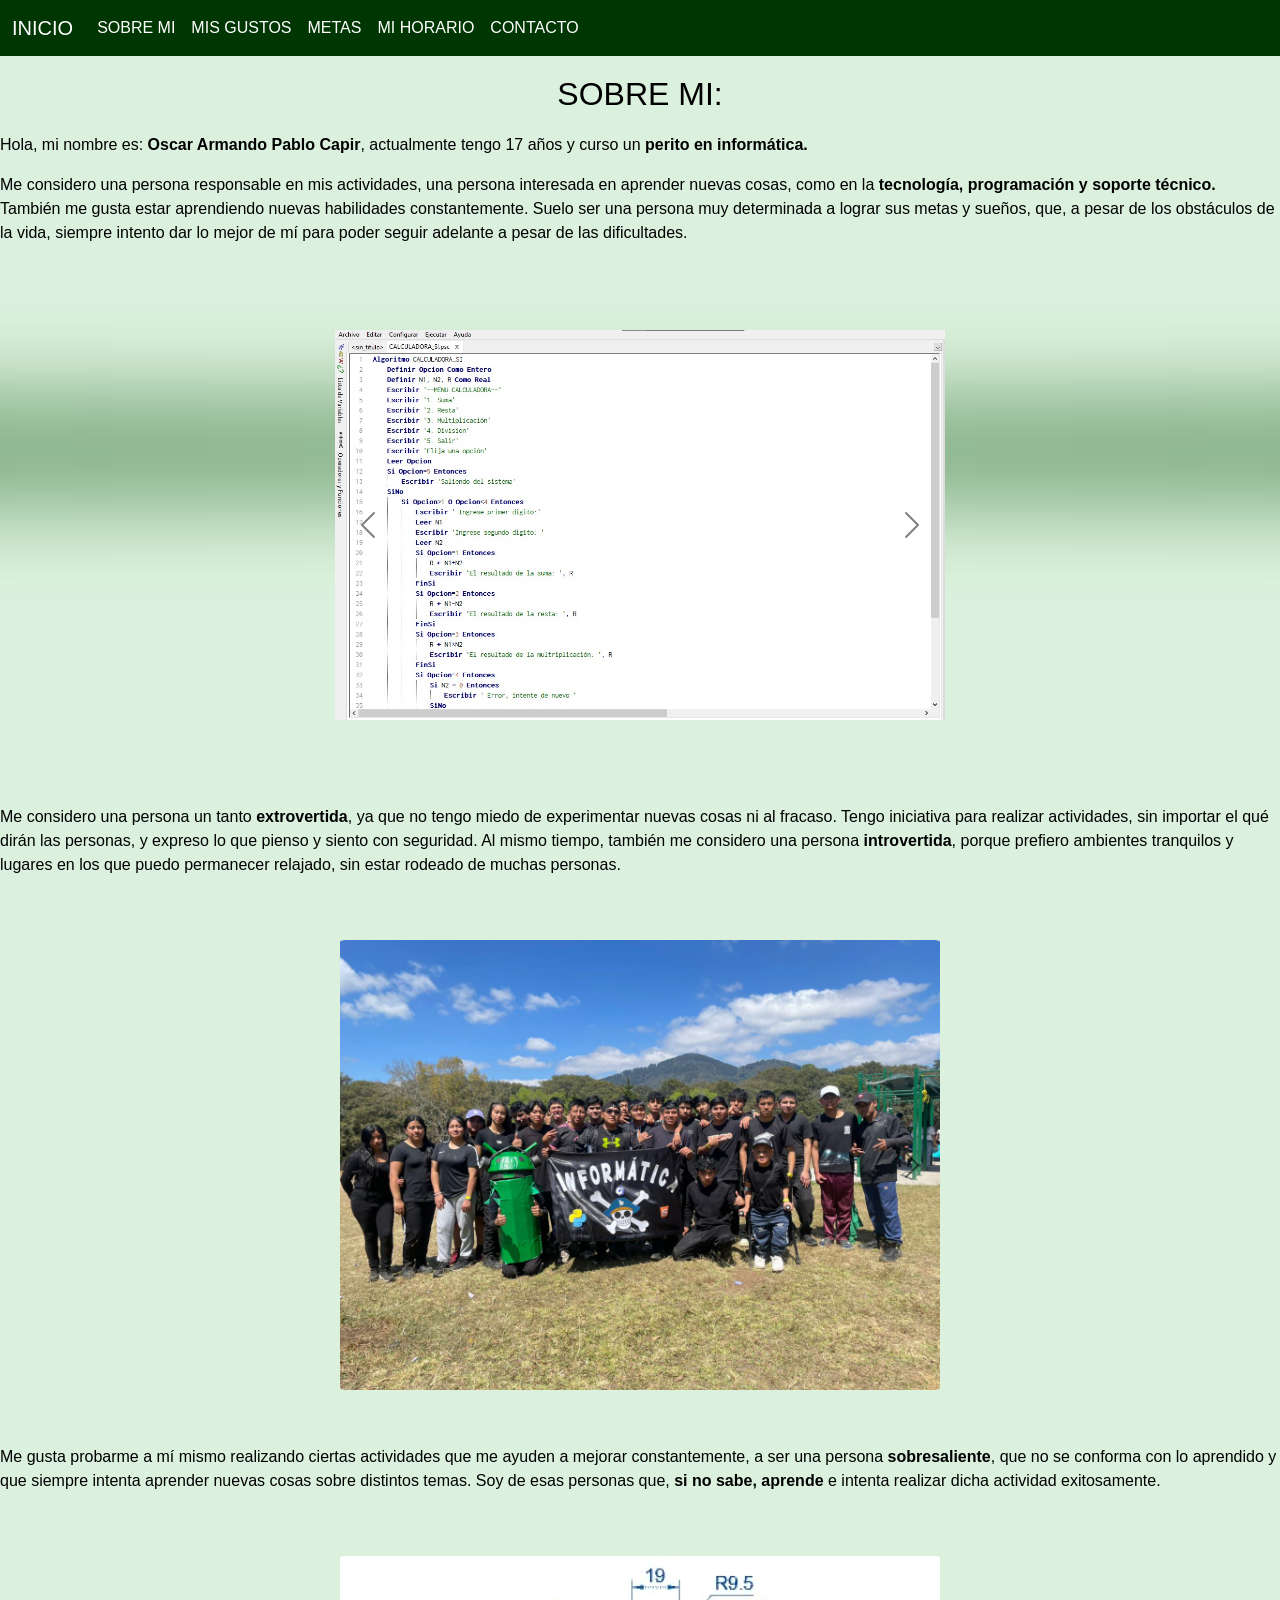
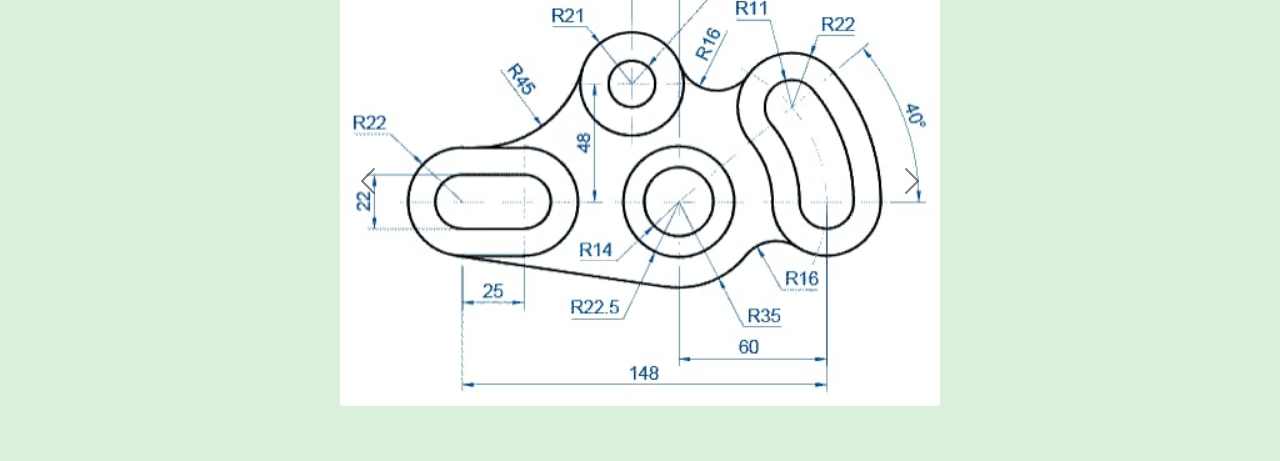
<file: resouses/sobre_mi.html>
<!DOCTYPE html>
<html lang="en">
<head>
    <meta charset="UTF-8">
    <meta name="viewport" content="width=device-width, initial-scale=1.0">
    <title>Document</title>
<!-- enlace boodstrap barra -->
<link href="https://cdn.jsdelivr.net/npm/bootstrap@5.3.8/dist/css/bootstrap.min.css" rel="stylesheet" integrity="sha384-sRIl4kxILFvY47J16cr9ZwB07vP4J8+LH7qKQnuqkuIAvNWLzeN8tE5YBujZqJLB" crossorigin="anonymous">
<!-- enlace boodstrap css --> 
<link rel="stylesheet" href="../css/estilos.css">
<!-- enlace boodstrap logos -->
<link href="https://cdn.jsdelivr.net/npm/bootstrap-icons/font/bootstrap-icons.css" rel="stylesheet">
</head>
<!-- barra de navegacion -->
<nav class="navbar navbar-expand-lg navbar-dark fixed-top mi-navbar">
  <div class="container-fluid">
     <a class="navbar-brand" href="../index.html">INICIO</a>
    <button class="navbar-toggler" type="button" data-bs-toggle="collapse" data-bs-target="#navbarNav" aria-controls="navbarNav" aria-expanded="false" aria-label="Toggle navigation">
      <span class="navbar-toggler-icon"></span>
    </button>
    <div class="collapse navbar-collapse" id="navbarNav">
      <ul class="navbar-nav">
        <li class="nav-item">
          <a class="nav-link" href="./sobre_mi.html"> SOBRE MI </a>
        </li>
        <li class="nav-item">
          <a class="nav-link" href="./mis_gustos.html"> MIS GUSTOS </a>
        </li>
        <li class="nav-item">
          <a class="nav-link" href="./metas.html"> METAS </a>
        </li>
        <li class="nav-item">
          <a class="nav-link" href="./mi_horario.html"> MI HORARIO </a>
        </li>
        <li class="nav-item">
          <a class="nav-link" href="./contacto.html"> CONTACTO </a>
        </li>
      </ul>
    </div>
  </div>
</nav>
<body>
  <H2> SOBRE MI: </H2>
  <p> Hola, mi nombre es: <b>Oscar Armando Pablo Capir</b>, actualmente tengo 17 años y curso un <b>perito en informática.</b> </p>
  <p> Me considero una persona responsable en mis actividades, una persona interesada en aprender nuevas cosas, como en la <b>tecnología, programación y soporte técnico.</b> También me gusta estar aprendiendo nuevas habilidades constantemente. Suelo ser una persona muy determinada a lograr sus metas y sueños, que, a pesar de los obstáculos de la vida, siempre intento dar lo mejor de mí para poder seguir adelante a pesar de las dificultades. </p>
  <!-- CARRUSEL 1 -->
  <div id="carouselUno" class="carousel slide w-50 mx-auto" data-bs-ride="carousel">
  <div class="carousel-inner">
    <div class="carousel-item active">
      <img src="IMG/IM16.jpeg"d-block w-100>
    </div>
    <div class="carousel-item">
      <img src="IMG/IM5.jpeg" class="d-block w-100">
    </div>
    <div class="carousel-item">
      <img src="IMG/IM7.jpeg" class="d-block w-100">
    </div>
    <div class="carousel-item">
      <img src="IMG/IM7.jpeg" class="d-block w-100">
    </div>
  </div>
  <button class="carousel-control-prev carousel-control-dark"
          type="button" data-bs-target="#carouselUno" data-bs-slide="prev">
    <span class="carousel-control-prev-icon"></span>
  </button>

  <button class="carousel-control-next carousel-control-dark"
          type="button" data-bs-target="#carouselUno" data-bs-slide="next">
    <span class="carousel-control-next-icon"></span>
  </button>
  </div>
  <p> Me considero una persona un tanto <b>extrovertida</b>, ya que no tengo miedo de experimentar nuevas cosas ni al fracaso. Tengo iniciativa para realizar actividades, sin importar el qué dirán las personas, y expreso lo que pienso y siento con seguridad. Al mismo tiempo, también me considero una persona <b>introvertida</b>, porque prefiero ambientes tranquilos y lugares en los que puedo permanecer relajado, sin estar rodeado de muchas personas. </p>
 <!-- CARRUSEL 2 -->
  <div id="carouselDos" class="carousel slide w-50 mx-auto mt-5" data-bs-ride="carousel">
  <div class="carousel-inner">
    <div class="carousel-item active">
      <img src="IMG/IM12.jpeg" class="d-block w-100">
    </div>
    <div class="carousel-item">
      <img src="IMG/IM15.jpeg" class="d-block w-100">
    </div>
  </div>
  <button class="carousel-control-prev carousel-control-dark"
          type="button" data-bs-target="#carouselDos" data-bs-slide="prev">
    <span class="carousel-control-prev-icon"></span>
  </button>

  <button class="carousel-control-next carousel-control-dark"
          type="button" data-bs-target="#carouselDos" data-bs-slide="next">
    <span class="carousel-control-next-icon"></span>
  </button>
</div>
  <p> Me gusta probarme a mí mismo realizando ciertas actividades que me ayuden a mejorar constantemente, a ser una persona <b>sobresaliente</b>, que no se conforma con lo aprendido y que siempre intenta aprender nuevas cosas sobre distintos temas. Soy de esas personas que, <b>si no sabe, aprende</b> e intenta realizar dicha actividad exitosamente. </p>
<!-- CARRUSEL 3 -->
<div id="carouselTres" class="carousel slide w-50 mx-auto mt-5" data-bs-ride="carousel">
  <div class="carousel-inner">
    <div class="carousel-item active">
      <img src="IMG/IM11.jpeg" class="d-block w-100">
    </div>
    <div class="carousel-item">
      <img src="IMG/IM17.jpeg" class="d-block w-100">
    </div>
  </div>
  <button class="carousel-control-prev carousel-control-dark"
          type="button" data-bs-target="#carouselTres" data-bs-slide="prev">
    <span class="carousel-control-prev-icon"></span>
  </button>

  <button class="carousel-control-next carousel-control-dark"
          type="button" data-bs-target="#carouselTres" data-bs-slide="next">
    <span class="carousel-control-next-icon"></span>
  </button>
</div>

</body>
<script src="https://cdn.jsdelivr.net/npm/bootstrap@5.3.8/dist/js/bootstrap.bundle.min.js" integrity="sha384-FKyoEForCGlyvwx9Hj09JcYn3nv7wiPVlz7YYwJrWVcXK/BmnVDxM+D2scQbITxI" crossorigin="anonymous"></script>
</html>
</file>
<file: css/estilos.css>
.mi-navbar {
    background-color: rgb(0, 54, 2);
}

.mi-navbar .nav-link,
.mi-navbar .navbar-brand {
    color: rgb(255, 255, 255);
}

body {
    padding-top: 75px;
    margin: 0;
    font-family: Arial, Helvetica, sans-serif;
    color: #000000;
    background-color: #dbf1dd;
    position: relative;
    overflow-x: hidden;
}

body::before {
    content: "";
    position: fixed;

    top: 50%;
    left: 50%;

    /* 🔥 suficientemente largo para cubrir esquinas */
    width: 200vmax;
    height: 120px;

    transform: translate(-50%, -50%) rotate(0deg);

    background: linear-gradient(
        to right,
        transparent 0%,
        rgba(1, 75, 1, 0.39) 20%,
        rgba(1, 75, 1, 0.356) 50%,
        rgba(1, 75, 1, 0.39) 80%,
        transparent 100%
    );

    filter: blur(40px);

    animation: girarLinea 15s linear infinite;

    pointer-events: none;
    z-index: -1;
}

@keyframes girarLinea {
    from {
        transform: translate(-50%, -50%) rotate(0deg);
    }
    to {
        transform: translate(-50%, -50%) rotate(360deg);
    }
}

.carousel {
    max-width: 700px;
    margin: 40px auto;
    padding: 15px;
    border-radius: 12px;
}

.carousel-item {
    height: 450px;
}

.carousel-item img {
    width: 100%;
    height: 100%;
    object-fit: contain;
    border-radius: 10px;
}
.carousel-control-prev-icon,
.carousel-control-next-icon {
    filter: invert(1);
}

h1, h2, h3 {
    text-align: center;
    margin-bottom: 20px;
}
</file>
